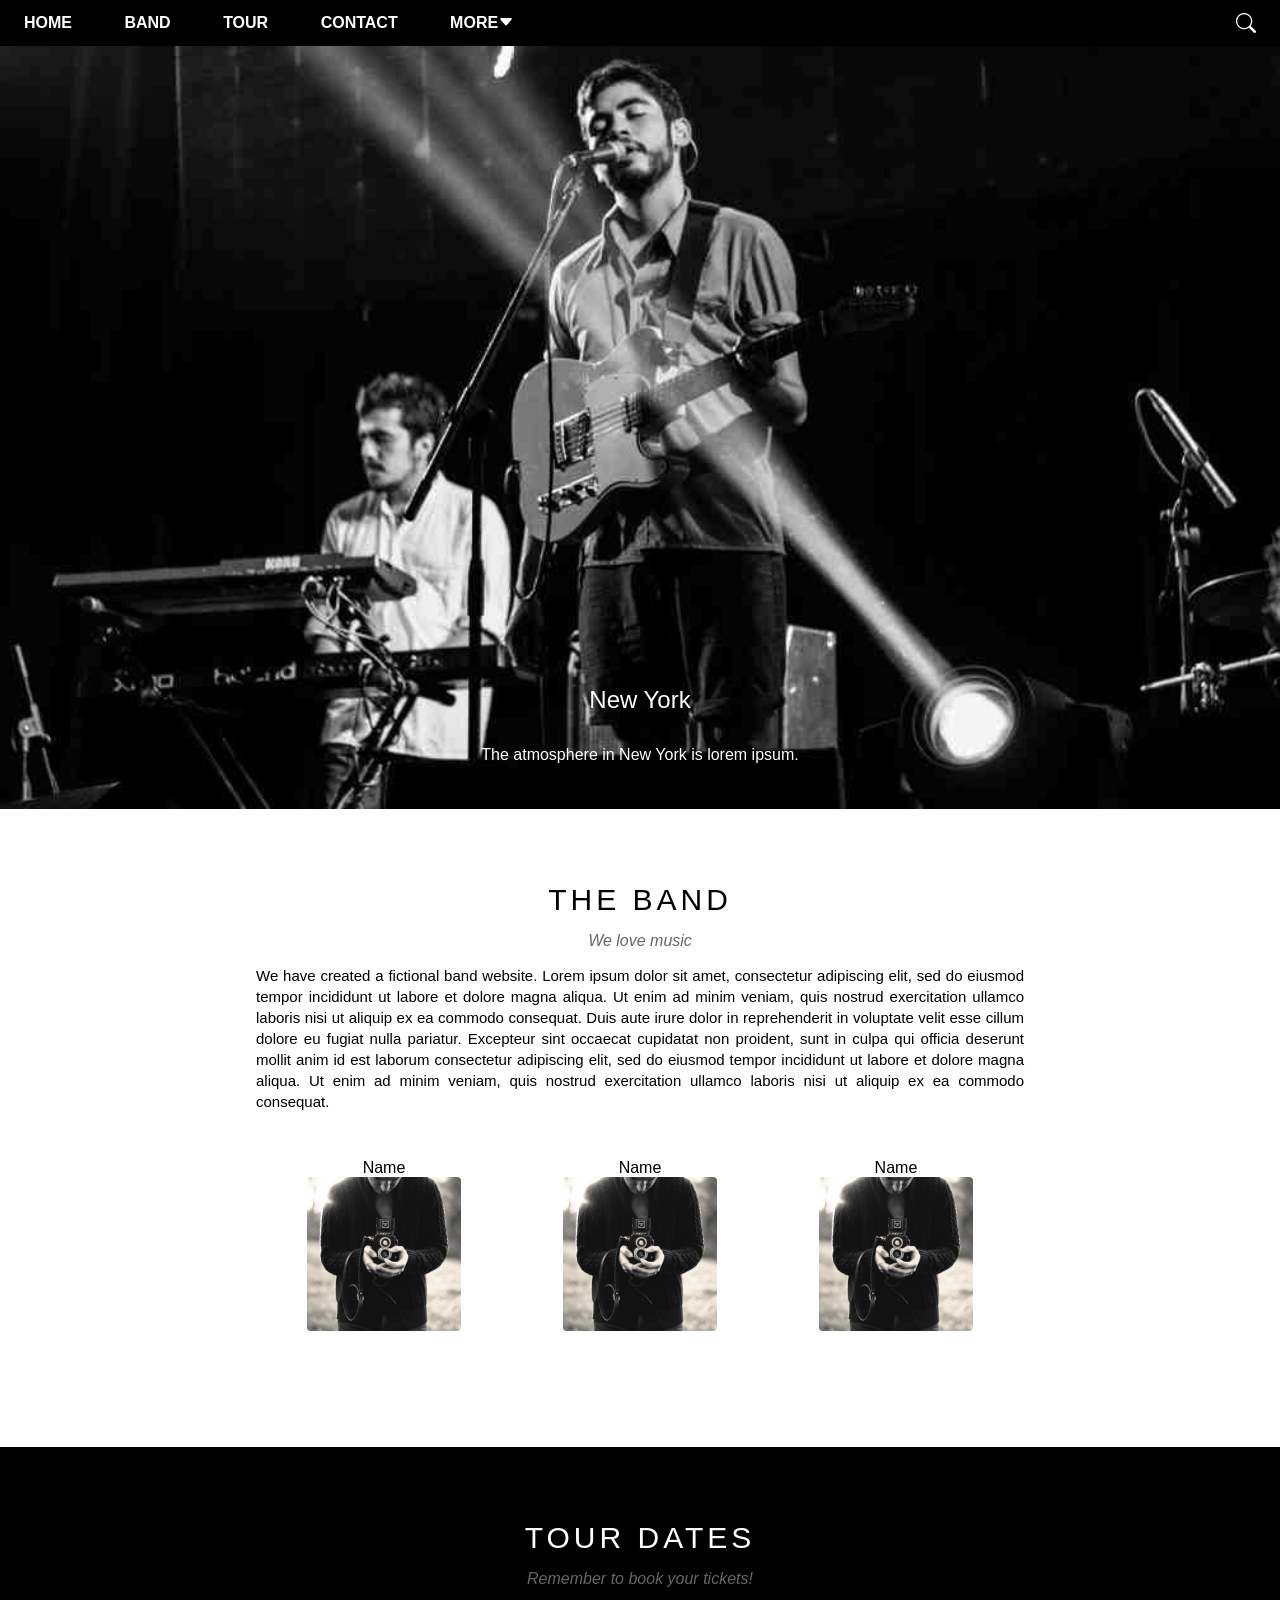
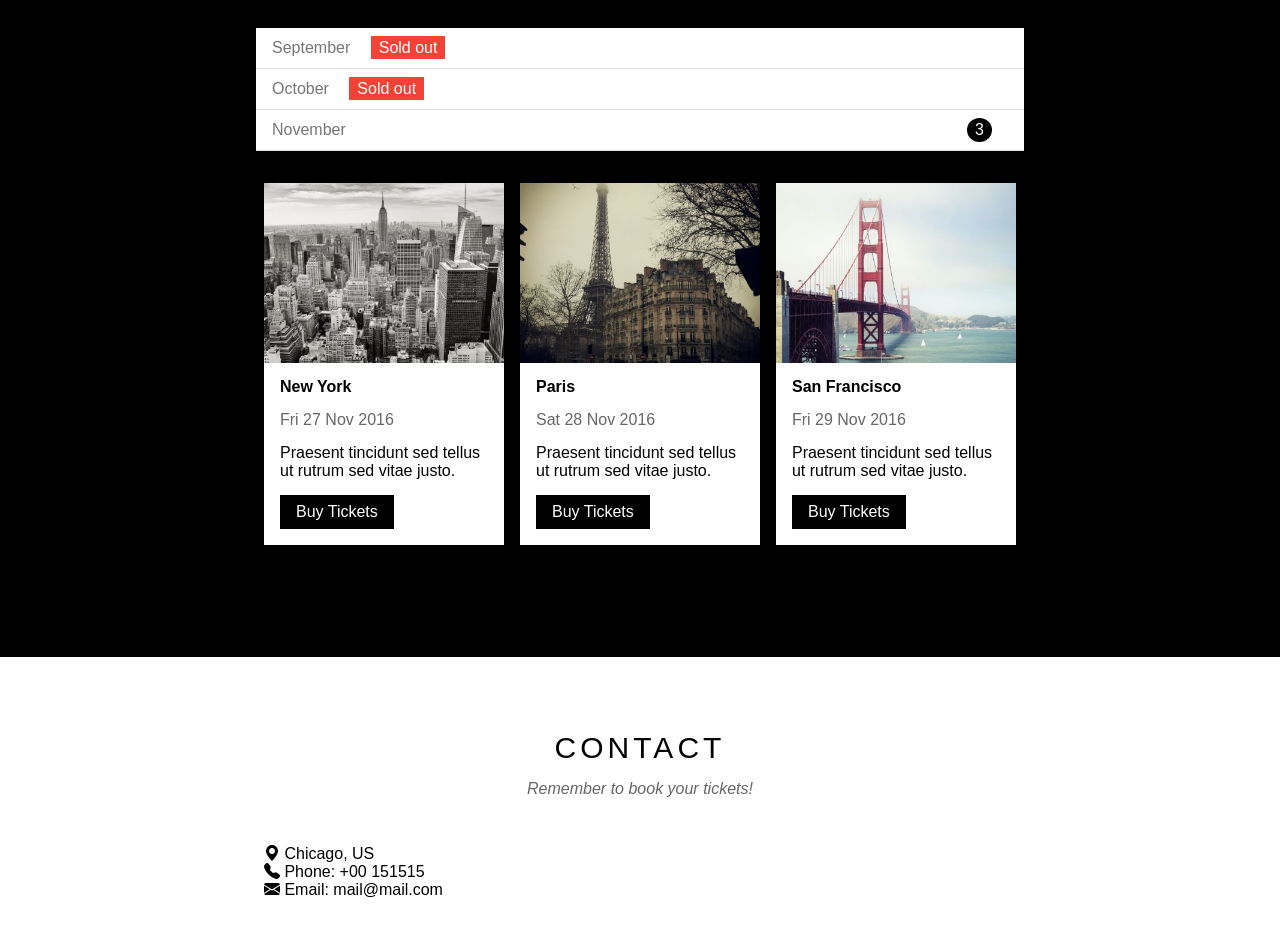
<file: index.html>
<!DOCTYPE html>
<html lang="en">

<head>
    <meta charset="UTF-8">
    <meta http-equiv="X-UA-Compatible" content="IE=edge">
    <meta name="viewport" content="width=device-width, initial-scale=1.0">
    <title>W3.CSS Template Band [dev]</title>
    <link rel="stylesheet" href="https://cdn.jsdelivr.net/npm/bootstrap-icons@1.9.1/font/bootstrap-icons.css">
    <link rel="stylesheet" href="./assets/css/style.css">
</head>

<body>
    <div class="wrapper">
        <!-- Header -->
        <div class="header">
            <!-- Begin Nav -->
            <ul class="nav">
                <li><a href="#">Home</a></li>
                <li><a href="#">Band</a></li>
                <li><a href="#">Tour</a></li>
                <li><a href="#">Contact</a></li>
                <li>
                    <a href="#">More<i id="icon-dropdown" class="bi bi-caret-down-fill"></i></a>
                    <ul class="subnav">
                        <li><a href="#">Merchandise</a></li>
                        <li><a href="#">Extras</a></li>
                        <li><a href="#">Media</a></li>
                    </ul>
                </li>

            </ul>
            <div class="search-btn">
                <i class="search-icon bi bi-search"></i>
            </div>
        </div>
        <!-- End Nav -->

        <div class="slider">
            <div class="text-content">
                <h2 class="text-heading">New York</h2>
                <div class="text-desc">The atmosphere in New York is lorem ipsum.</div>
            </div>
            <div class="clear"></div>
        </div>
        <!-- Section Content -->
        <div class="content">
            <div class="content-section">
                <p class="section-heading">
                    The band
                </p>
                <p class="section-sub-heading">
                    We love music
                </p>
                <p class="about-text">
                    We have created a fictional band website. Lorem ipsum dolor sit amet, consectetur adipiscing elit,
                    sed do eiusmod tempor incididunt ut labore et dolore magna aliqua. Ut enim ad minim veniam, quis
                    nostrud exercitation ullamco laboris nisi ut aliquip ex ea commodo consequat. Duis aute irure dolor
                    in reprehenderit in voluptate velit esse cillum dolore eu fugiat nulla pariatur. Excepteur sint
                    occaecat cupidatat non proident, sunt in culpa qui officia deserunt mollit anim id est laborum
                    consectetur adipiscing elit, sed do eiusmod tempor incididunt ut labore et dolore magna aliqua. Ut
                    enim ad minim veniam, quis nostrud exercitation ullamco laboris nisi ut aliquip ex ea commodo
                    consequat.
                </p>

            </div>

            <!-- Team content -->
            <div class="team">
                <div class="tag">
                    <div class="name">
                        <p>Name</p>
                    </div>
                    <div class="image">
                        <img src="../assets/img/bandmember.jpg" alt="" width="60%">
                    </div>
                </div>
                <div class="tag">
                    <div class="name">
                        <p>Name</p>
                    </div>
                    <div class="image">
                        <img src="../assets/img/bandmember.jpg" alt="" width="60%">
                    </div>
                </div>
                <div class="tag">
                    <div class="name">
                        <p>Name</p>
                    </div>
                    <div class="image">
                        <img src="../assets/img/bandmember.jpg" alt="" width="60%">
                    </div>
                </div>
                <div class="clear"></div>
            </div>
        </div>
        <!-- Tour -->
        <div class="tour-section">
            <div class="content">
                <div class="content-section">
                    <div class="section-heading">
                        <p class="text-white">Tour Dates</p>
                    </div>
                    <div class="section-sub-heading">
                        <p>Remember to book your tickets!</p>
                    </div>
                    <ul class="tickets-list">
                        <li>September <span class="sold-old">Sold out</span></li>
                        <li>October <span class="sold-old">Sold out</span></li>
                        <li>November <span class="quantity">3</span></li>
                    </ul>
                </div>

                <div class="row">
                    <div class="col col-third">
                        <div class="card">
                            <img class="card-img" src="../assets/img/newyork.jpg" alt="">
                            <div class="container">
                                <b class="card-title">New York</b>
                                <p class="date">Fri 27 Nov 2016</p>
                                <p class="card-desc">Praesent tincidunt sed tellus ut rutrum sed vitae justo.</p>
                                <a href="#" class="card-button">Buy Tickets</a>
                            </div>
                        </div>
                    </div>
                    <div class="col col-third">
                        <div class="card">
                            <img class="card-img" src="../assets/img/paris.jpg" alt="">
                            <div class="container">
                                <b class="card-title">Paris</b>
                                <p class="date">Sat 28 Nov 2016</p>
                                <p class="card-desc">Praesent tincidunt sed tellus ut rutrum sed vitae justo.</p>
                                <a href="#" class="card-button">Buy Tickets</a>

                            </div>
                        </div>
                    </div>
                    <div class="col col-third">
                        <div class="card">
                            <img class="card-img" src="../assets/img/sanfran.jpg" alt="">
                            <div class="container">
                                <b class="card-title">San Francisco</b>
                                <p class="date">Fri 29 Nov 2016</p>
                                <p class="card-desc">Praesent tincidunt sed tellus ut rutrum sed vitae justo.</p>
                                <a href="#" class="card-button">Buy Tickets</a>

                            </div>
                        </div>
                    </div>
                    <div class="clear"></div>
                </div>

            </div>
        </div>

        <!-- Contact -->
        <div id="contact-section" class="content">
            <div class="content-section">
                <div class="section-heading">
                    <p>Contact</p>
                </div>
                <div class="section-sub-heading">
                    <p>Remember to book your tickets!</p>
                </div>
                <div class="row">
                    <div class="col col-half text-left">
                        <i class="bi bi-geo-alt-fill" style="width: 30px;"></i> Chicago, US <br>
                        <i class="bi bi-telephone-fill" style="width: 30px;"></i> Phone: +00 151515 <br>
                        <i class="bi bi-envelope-fill" style="width: 30px;"></i> Email: mail@mail.com <br>
                    </div>
                    <div class="col col-half">
                    </div>
                </div>

            </div>
        </div>



        <!--Begin Footer -->
        <div class="footer">

        </div>
        <!-- End Footer -->
    </div>
</body>

</html>
</file>
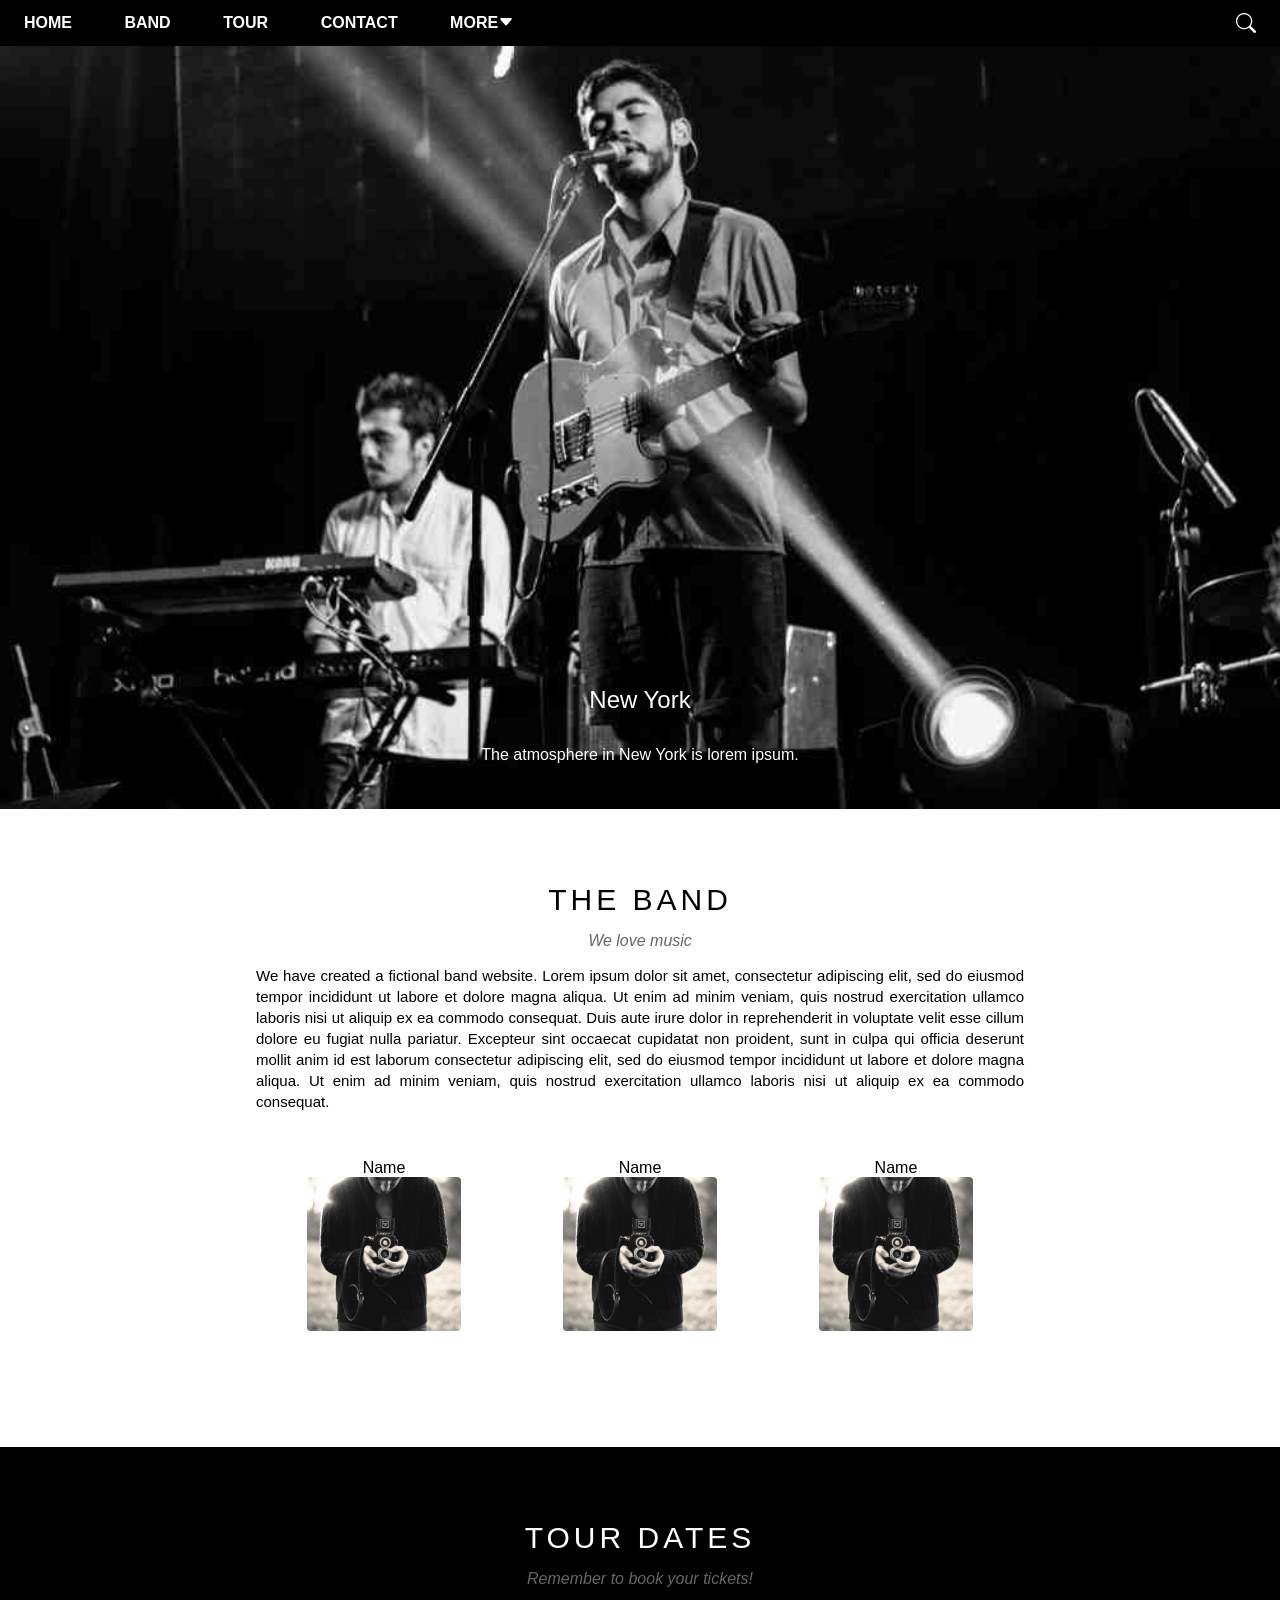
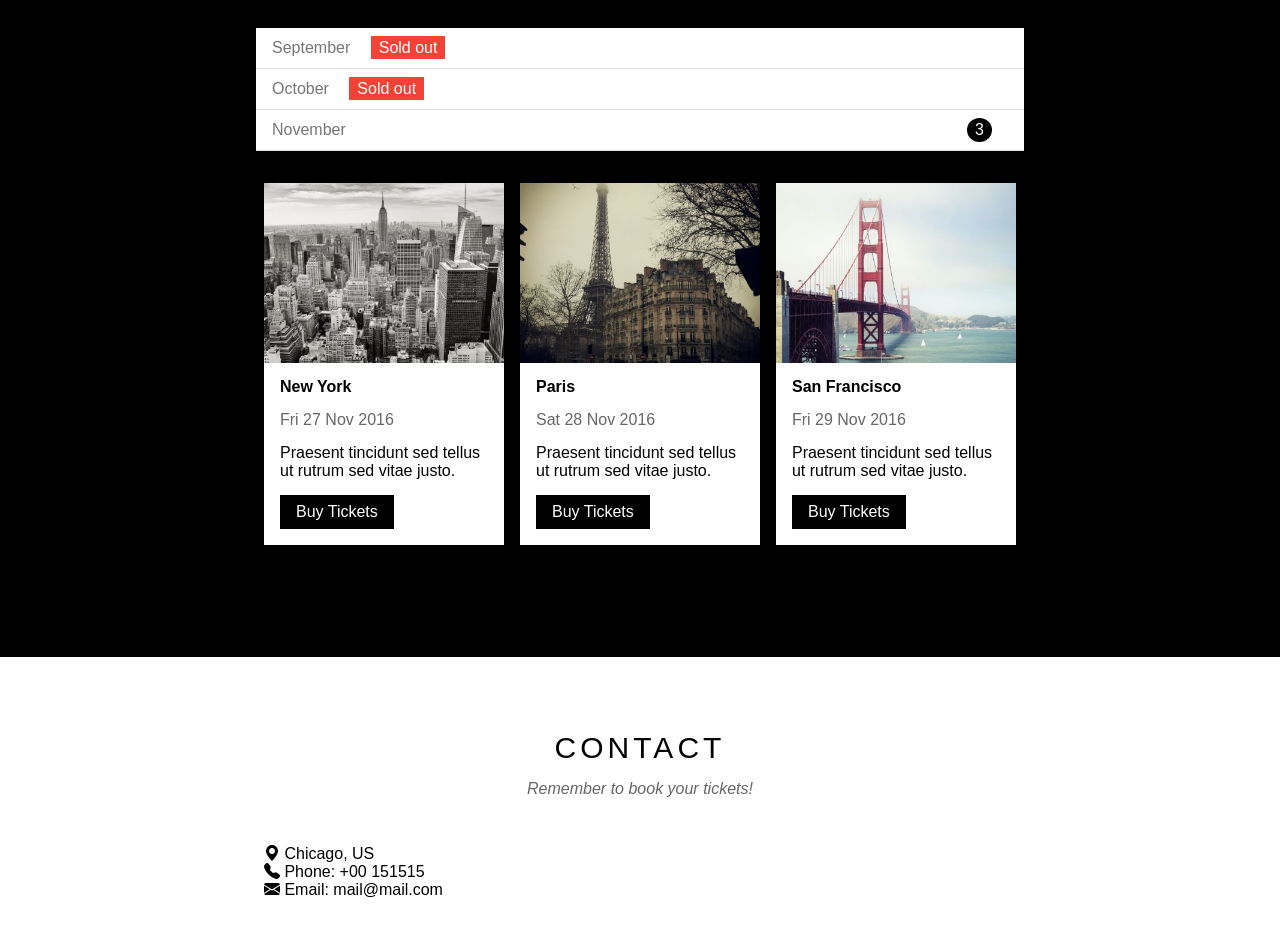
<file: html/index.html>
<!DOCTYPE html>
<html lang="en">

<head>
    <meta charset="UTF-8">
    <meta http-equiv="X-UA-Compatible" content="IE=edge">
    <meta name="viewport" content="width=device-width, initial-scale=1.0">
    <title>W3.CSS Template Band [dev]</title>
    <link rel="stylesheet" href="https://cdn.jsdelivr.net/npm/bootstrap-icons@1.9.1/font/bootstrap-icons.css">
    <link rel="stylesheet" href="../assets/css/style.css">
</head>

<body>
    <div class="wrapper">
        <!-- Header -->
        <div class="header">
            <!-- Begin Nav -->
            <ul class="nav">
                <li><a href="#">Home</a></li>
                <li><a href="#">Band</a></li>
                <li><a href="#">Tour</a></li>
                <li><a href="#">Contact</a></li>
                <li>
                    <a href="#">More<i id="icon-dropdown" class="bi bi-caret-down-fill"></i></a>
                    <ul class="subnav">
                        <li><a href="#">Merchandise</a></li>
                        <li><a href="#">Extras</a></li>
                        <li><a href="#">Media</a></li>
                    </ul>
                </li>

            </ul>
            <div class="search-btn">
                <i class="search-icon bi bi-search"></i>
            </div>
        </div>
        <!-- End Nav -->

        <div class="slider">
            <div class="text-content">
                <h2 class="text-heading">New York</h2>
                <div class="text-desc">The atmosphere in New York is lorem ipsum.</div>
            </div>
            <div class="clear"></div>
        </div>
        <!-- Section Content -->
        <div class="content">
            <div class="content-section">
                <p class="section-heading">
                    The band
                </p>
                <p class="section-sub-heading">
                    We love music
                </p>
                <p class="about-text">
                    We have created a fictional band website. Lorem ipsum dolor sit amet, consectetur adipiscing elit,
                    sed do eiusmod tempor incididunt ut labore et dolore magna aliqua. Ut enim ad minim veniam, quis
                    nostrud exercitation ullamco laboris nisi ut aliquip ex ea commodo consequat. Duis aute irure dolor
                    in reprehenderit in voluptate velit esse cillum dolore eu fugiat nulla pariatur. Excepteur sint
                    occaecat cupidatat non proident, sunt in culpa qui officia deserunt mollit anim id est laborum
                    consectetur adipiscing elit, sed do eiusmod tempor incididunt ut labore et dolore magna aliqua. Ut
                    enim ad minim veniam, quis nostrud exercitation ullamco laboris nisi ut aliquip ex ea commodo
                    consequat.
                </p>

            </div>

            <!-- Team content -->
            <div class="team">
                <div class="tag">
                    <div class="name">
                        <p>Name</p>
                    </div>
                    <div class="image">
                        <img src="../assets/img/bandmember.jpg" alt="" width="60%">
                    </div>
                </div>
                <div class="tag">
                    <div class="name">
                        <p>Name</p>
                    </div>
                    <div class="image">
                        <img src="../assets/img/bandmember.jpg" alt="" width="60%">
                    </div>
                </div>
                <div class="tag">
                    <div class="name">
                        <p>Name</p>
                    </div>
                    <div class="image">
                        <img src="../assets/img/bandmember.jpg" alt="" width="60%">
                    </div>
                </div>
                <div class="clear"></div>
            </div>
        </div>
        <!-- Tour -->
        <div class="tour-section">
            <div class="content">
                <div class="content-section">
                    <div class="section-heading">
                        <p class="text-white">Tour Dates</p>
                    </div>
                    <div class="section-sub-heading">
                        <p>Remember to book your tickets!</p>
                    </div>
                    <ul class="tickets-list">
                        <li>September <span class="sold-old">Sold out</span></li>
                        <li>October <span class="sold-old">Sold out</span></li>
                        <li>November <span class="quantity">3</span></li>
                    </ul>
                </div>

                <div class="row">
                    <div class="col col-third">
                        <div class="card">
                            <img class="card-img" src="../assets/img/newyork.jpg" alt="">
                            <div class="container">
                                <b class="card-title">New York</b>
                                <p class="date">Fri 27 Nov 2016</p>
                                <p class="card-desc">Praesent tincidunt sed tellus ut rutrum sed vitae justo.</p>
                                <a href="#" class="card-button">Buy Tickets</a>
                            </div>
                        </div>
                    </div>
                    <div class="col col-third">
                        <div class="card">
                            <img class="card-img" src="../assets/img/paris.jpg" alt="">
                            <div class="container">
                                <b class="card-title">Paris</b>
                                <p class="date">Sat 28 Nov 2016</p>
                                <p class="card-desc">Praesent tincidunt sed tellus ut rutrum sed vitae justo.</p>
                                <a href="#" class="card-button">Buy Tickets</a>

                            </div>
                        </div>
                    </div>
                    <div class="col col-third">
                        <div class="card">
                            <img class="card-img" src="../assets/img/sanfran.jpg" alt="">
                            <div class="container">
                                <b class="card-title">San Francisco</b>
                                <p class="date">Fri 29 Nov 2016</p>
                                <p class="card-desc">Praesent tincidunt sed tellus ut rutrum sed vitae justo.</p>
                                <a href="#" class="card-button">Buy Tickets</a>

                            </div>
                        </div>
                    </div>
                    <div class="clear"></div>
                </div>

            </div>
        </div>

        <!-- Contact -->
        <div id="contact-section" class="content">
            <div class="content-section">
                <div class="section-heading">
                    <p>Contact</p>
                </div>
                <div class="section-sub-heading">
                    <p>Remember to book your tickets!</p>
                </div>
                <div class="row">
                    <div class="col col-half text-left">
                        <i class="bi bi-geo-alt-fill" style="width: 30px;"></i> Chicago, US <br>
                        <i class="bi bi-telephone-fill" style="width: 30px;"></i> Phone: +00 151515 <br>
                        <i class="bi bi-envelope-fill" style="width: 30px;"></i> Email: mail@mail.com <br>
                    </div>
                    <div class="col col-half">
                    </div>
                </div>

            </div>
        </div>



        <!--Begin Footer -->
        <div class="footer">

        </div>
        <!-- End Footer -->
    </div>
</body>

</html>
</file>
<file: assets/css/style.css>
* {
    margin: 0;
    padding: 0;
    box-sizing: border-box;
}

html {
    font-family: Arial, Helvetica, sans-serif;
}

/* Global */
.text-white{
    color: white;
}
.clear{
    clear: both;
}

.wrapper {
   height: 1000px;
}

.text-left{
    text-align: left;
}

.row{
    width: 100%;
    height: fit-content;
    padding-left: -8px;
    padding-right: -8px;
    padding-bottom: 32px;
    padding-top: 32px;
}

.col{
    float: left;
}

.col-third{
    width: 33.33333%;
    margin-bottom: 16px;
    padding-left: 8px;
    padding-right: 8px;
}

.col-half{
    width: 50%;
    margin-bottom: 16px;
    padding-left: 8px;
    padding-right: 8px;
}

.container{
    padding: 0.15px 16px;
    background-color: white;
}

/* Header */
.header {
    height: 46px;
    width: 100%;
    background-color: #000;
    position: sticky;
    top: 0;
}

.nav {
    display: inline-block;
}

.nav .subnav {
    display: none;
    position: absolute;
    top: 46px;
    background-color: white;
}

.nav li {
    display: inline-block;
    position: relative;
}

.nav>li>a {
    display: block;
    text-transform: uppercase;
    padding: 0px 24px;
    line-height: 46px;
    font-weight: bold;
}

.nav li a {
    text-decoration: none;
    color: white;
    display: inline-block;

}

.nav .subnav li:hover a,
.nav>li:hover>a {
    background-color: #CCCCCC;
    color: #000;
}

.nav li:hover #icon-dropdown{
    color: black;
}

.subnav li {
    width: 100%;
    min-width: 160px;
}

.subnav li a {
    padding: 8px 16px;
    width: 100%;
    color: #000;
}

.subnav li:hover a{
    color: white;
}

.nav li:hover .subnav{
    display: block;
    color: white;
    box-shadow: 1px 1px 1px 1px gray;
}

.header .search-btn{
    float: right;
    
}

.header .search-btn .search-icon{
    display: inline-block;
    color: white;
    line-height: 46px;
    font-size: 125%;
    padding: 0px 24px;
}

.header .search-btn:hover .search-icon{
    background-color: #f44336;
    
}

/* Slider */
.slider {
    padding-top: 50%;
    background: url('/assets/img/slider.jpg') top center / cover no-repeat;
    z-index: -1;
}

.slider .text-content{
    color: white;
    bottom: 48px;
    text-align: center;
    padding-bottom: 5vh;
}

.slider .text-heading{
    margin-bottom: 32px;
    font-weight: 500;
    
}

.clear{
    clear: both;
}

/* Section content */
.content {
    padding: 64px 16px;
    width: auto;
    max-width: 800px;
    margin-left: auto;
    margin-right: auto;
}

.content-section{
    text-align: center;
    width: 100%;
}

.section-heading{
    letter-spacing: 4px;
    text-transform: uppercase;
    margin: 10px 0px;
    font-size: 30px;
    font-family: 'Segoe UI', Tahoma, Geneva, Verdana, sans-serif;
}

.section-sub-heading{
    font-style: italic;
    color: #666;
    margin: 15px 0px;
}
.content .about-text{
    text-align: justify;
    margin: 15px 0px;
    width: 100%;
    line-height: 1.4;
    font-size: 15px;
    
}

/* Team content */
.team{
    padding: 32px 0px;
    text-align: center;
}
.tag{
    width: 33.333%;
    float: left;
}
.name{

}
.tag .image img{
    border-radius: 4px;
    margin: 0px 0px 16px;
}

/* Tour */
.tour-section{
    background-color: #000;
    width: 100%;
}
.tour-section .content-section .tickets-list{
    background-color: white;
    margin-top: 40px;
}

.tickets-list li{
    padding: 8px 16px;
    text-align: left;
    border-bottom: 1px solid #ddd;
    color: #757575;
    list-style-type: none;
    line-height: 24px;
}

.tickets-list .sold-old {
    color: white;
    background-color: #f44336;
    padding: 3px 8px;
    margin: 0px 0px 0px 16px;
}

.tickets-list .quantity{
    float: right;
    margin: 0px 16px 0px 0px;
    padding: 0px 8px;
    background-color: #000;
    color: white;
    border-radius: 50%;
    align-items: center;
    justify-content: center;
}

/* Card */
.card{
    height: 100%;
}
.card-img{
    
    width: 100%;
    vertical-align: middle;
}
.card-title{
    display: block;
    margin: 15px 0px;
}
.date{
    display: block;
    margin: 15px 0px;
    opacity: 0.6;
}
.card-desc{
    display: block;
    margin: 15px 0px;
}
.card-button{
    display: inline-block;
    margin: 0px 0px 16px;
    padding: 8px 16px;
    background-color: #000;
    text-decoration: none;
    color: white;
    
}
.card-button:hover {
    background-color: #ccc;
    color: #000;
    font-weight: bold;
}




.footer {

}
</file>
